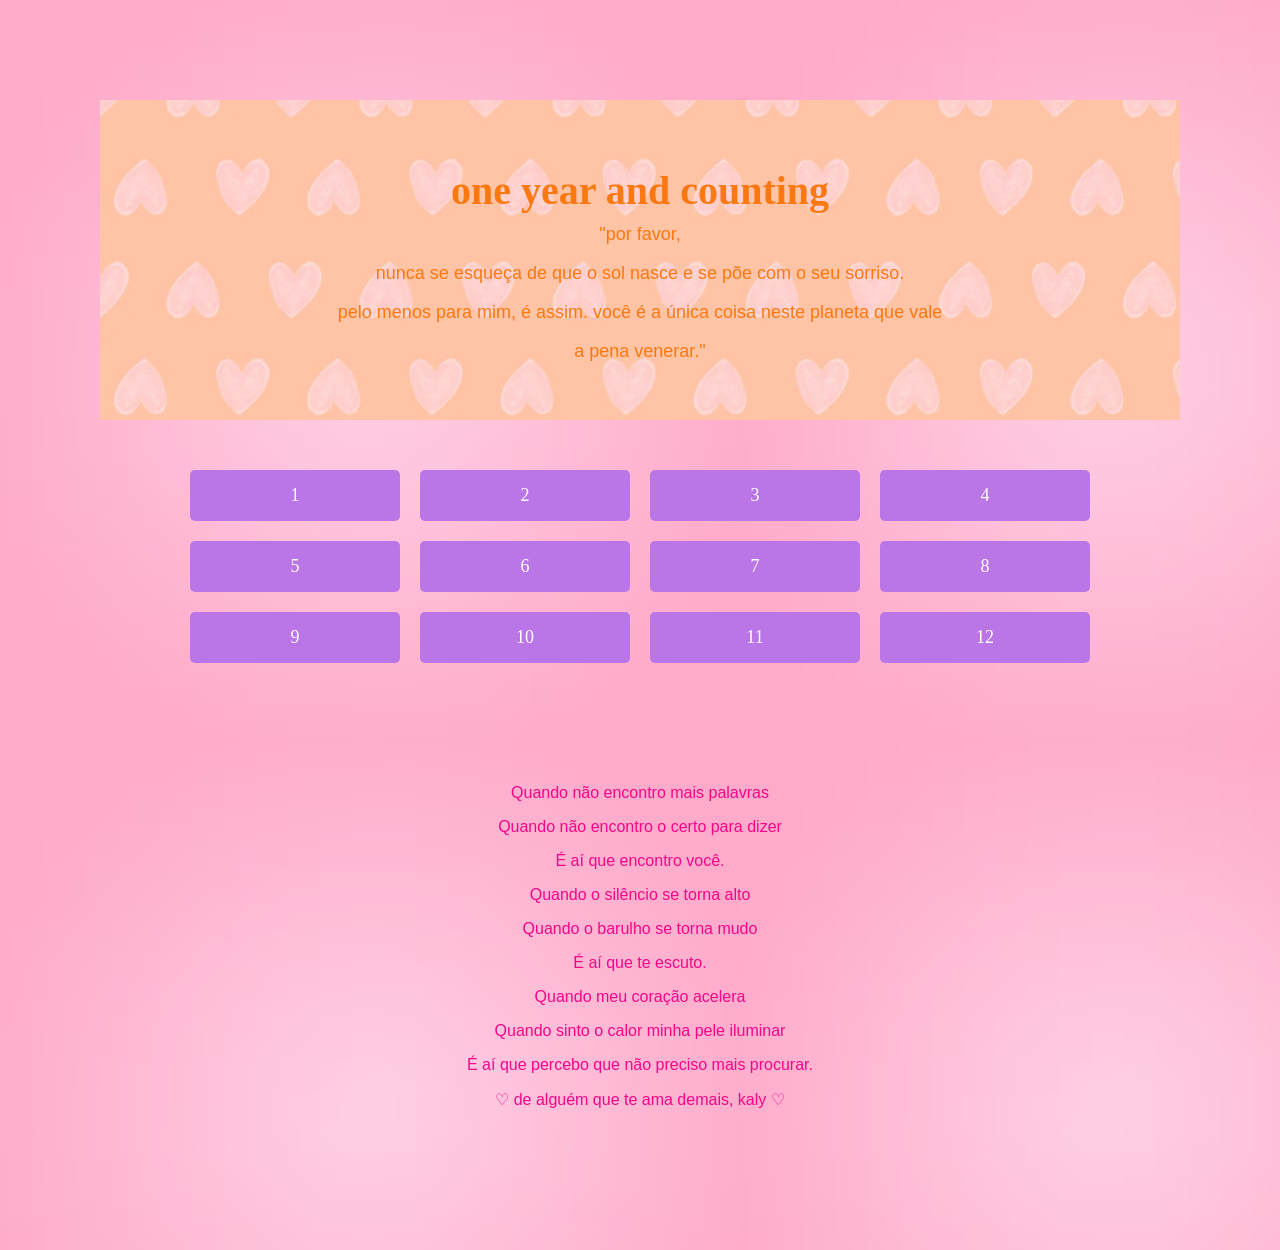
<file: index.html>
<!DOCTYPE html> 
<html lang="pt-BR">
<head>
    <meta charset="UTF-8">
    <meta name="viewport" content="width=device-width, initial-scale=1.0">

    <title> Numanice 27.09 </title>

    <link rel="stylesheet" href="style.css">
</head>

<body class="fundo-rosa">

    <!--cabeçalho-->

    <header>
        <h1> one year and counting </h1>

        <p>"por favor, </p>
        <p>nunca se esqueça de que o sol nasce e se põe com o seu sorriso.</p>
        <p>pelo menos para mim, é assim. você é a única coisa neste planeta que vale </p> 
        <p>a pena venerar."</p>
    </header>
    
    <!--conteúdo principal: álbum-->

    <main>
        <nav class="menu">
            <a href="pagina1.html">1</a>
            <a href="pagina2.html">2</a>
            <a href="pagina3.html">3</a>
            <a href="pagina4.html">4</a>

            <a href="pagina5.html">5</a>
            <a href="pagina6.html">6</a>
            <a href="pagina7.html">7</a>
            <a href="pagina8.html">8</a>

            <a href="pagina9.html">9</a>
            <a href="pagina10.html">10</a>
            <a href="pagina11.html">11</a>
            <a href="pagina12.html">12</a> 
        </nav>
        
    </main>

    <footer class="rodape">

    <p>Quando não encontro mais palavras </p>
    <p>Quando não encontro o certo para dizer</p>
    <p>É aí que encontro você.</p>

    <p>Quando o silêncio se torna alto</p>
    <p>Quando o barulho se torna mudo</p>
    <p>É aí que te escuto.</p>

    <p>Quando meu coração acelera</p>
    <p>Quando sinto o calor minha pele iluminar</p>
    <p>É aí que percebo que não preciso mais procurar.</p>
    <p>♡ de alguém que te ama demais, kaly ♡</p>
</footer>

</body>
</html>
</file>
<file: style.css>
/* configurações gerais da página */

body {
    margin: 100px;
    background-color: #fccbf1;
    color: #fa7304ee;
}

.fundo-rosa {
    background-image: url(imagens/fundo-rosa.png);
}

/* cabeçalho */ 

header {
    background-image: url("imagens/fundo.jpg");
    background-size: cover;
    background-position: center;
    background-repeat: no-repeat;

    text-align: center;
    padding: 40px;
    
    position: relative;
}

header::before {
    content: "";
    position: absolute;
    top: 0;
    left: 0;
    width: 100%;
    height: 100%;

    background-color: rgba(255, 255, 255, 0.65);
}

header h1,
header p {
    position: relative;
}

/* título */

header h1 {
    font-family: Georgia, serif;
    font-size: 40px;
    margin-bottom: 10px;

}

/* subtítulo */ 

header p {
    font-family: Arial, sans-serif;
    font-size: 18px;
    margin-top: 0;
}

/* álbum */


.album {
    display: flex;
    flex-direction: row;
    align-items: center;
    justify-content: center;
    gap: 70px;

    margin: 50px auto;
    width: 90%;
    max-width: 1200px;
}

.lado-direito {
    display: flex;
    flex-direction: column;
    align-items: center;

    gap: 25px;

    width: 450px;
}

.botao-musica {
    display: flex;
    align-items: center;
    justify-content: center;

    width: 180px;
    min-height: 55px;

    padding: 10px 20px;

    box-sizing: border-box;

    background-color: #f35d06;
    color: white;

    text-decoration: none;

    border-radius: 6px;

    font-family: Georgia, serif;
    font-size: 16px;

    text-align: center;

    transition: 0.3s;
}

.botao-musica:hover {
    background-color: #9d55c9;
    transform: scale(1.05);
}

@media (max-width: 800px) {
    .album {
        flex-direction: column;
    }

    .foto,
    .caixa-texto {
        width: 90%;
    }
}

/* fotografias */


figure {
    width: 500px;
    margin: 0;

}


figure img {
    width: 100%;
    height: auto;
    display: block;
    border-color: #ba76e7;
    border-radius: 10px;
}

/* caixas de texto */

.caixa-texto {
    width: 400px;
    min-height: 250px;

    padding: 30px;

    background-color: #f9d3e8;
    border: 2px solid #ba76e7;
    border-radius: 10px;

    box-sizing: border-box;

    display: flex;
    align-items: center;
    justify-content: center;

    text-align: center;

    font-family: Georgia, serif;
    font-size: 18px;
    line-height: 1.6;

    color: #f35d06;
}

/* legendas das fotos */


figcaption {
    text-align: center;
    color:#f35d06;
    font-family: Georgia, serif;
    font-size: 16px;
    margin-top: 6px;
}


.menu {
    display: grid;
    grid-template-columns: repeat(4, 1fr);
    gap: 20px;

    max-width: 900px;
    margin: 50px auto;
}

.menu a {
    display: block;

    padding: 15px;

    text-align: center;

    text-decoration: none;

    background-color: #ba76e7;
    color: #ffffff;

    font-family: Georgia, serif;
    font-size: 18px;

    border-radius: 5px;
}

.voltar {
    display: block;

    width: 200px;

    margin: 50px auto;

    padding: 12px;

    text-align: center;
    
    text-decoration: none;
    
    background-color:#ba76e7;
    
    color: white;
    
    font-family: Georgia, serif;
    
    border-radius: 5px;
}

/* rodape */

footer {
    margin-top: 80px;
    padding: 25px;

    text-align: center;



    color: #f30688;

    font-family: Arial, sans-serif;
    font-size: 16px;
}
</file>
